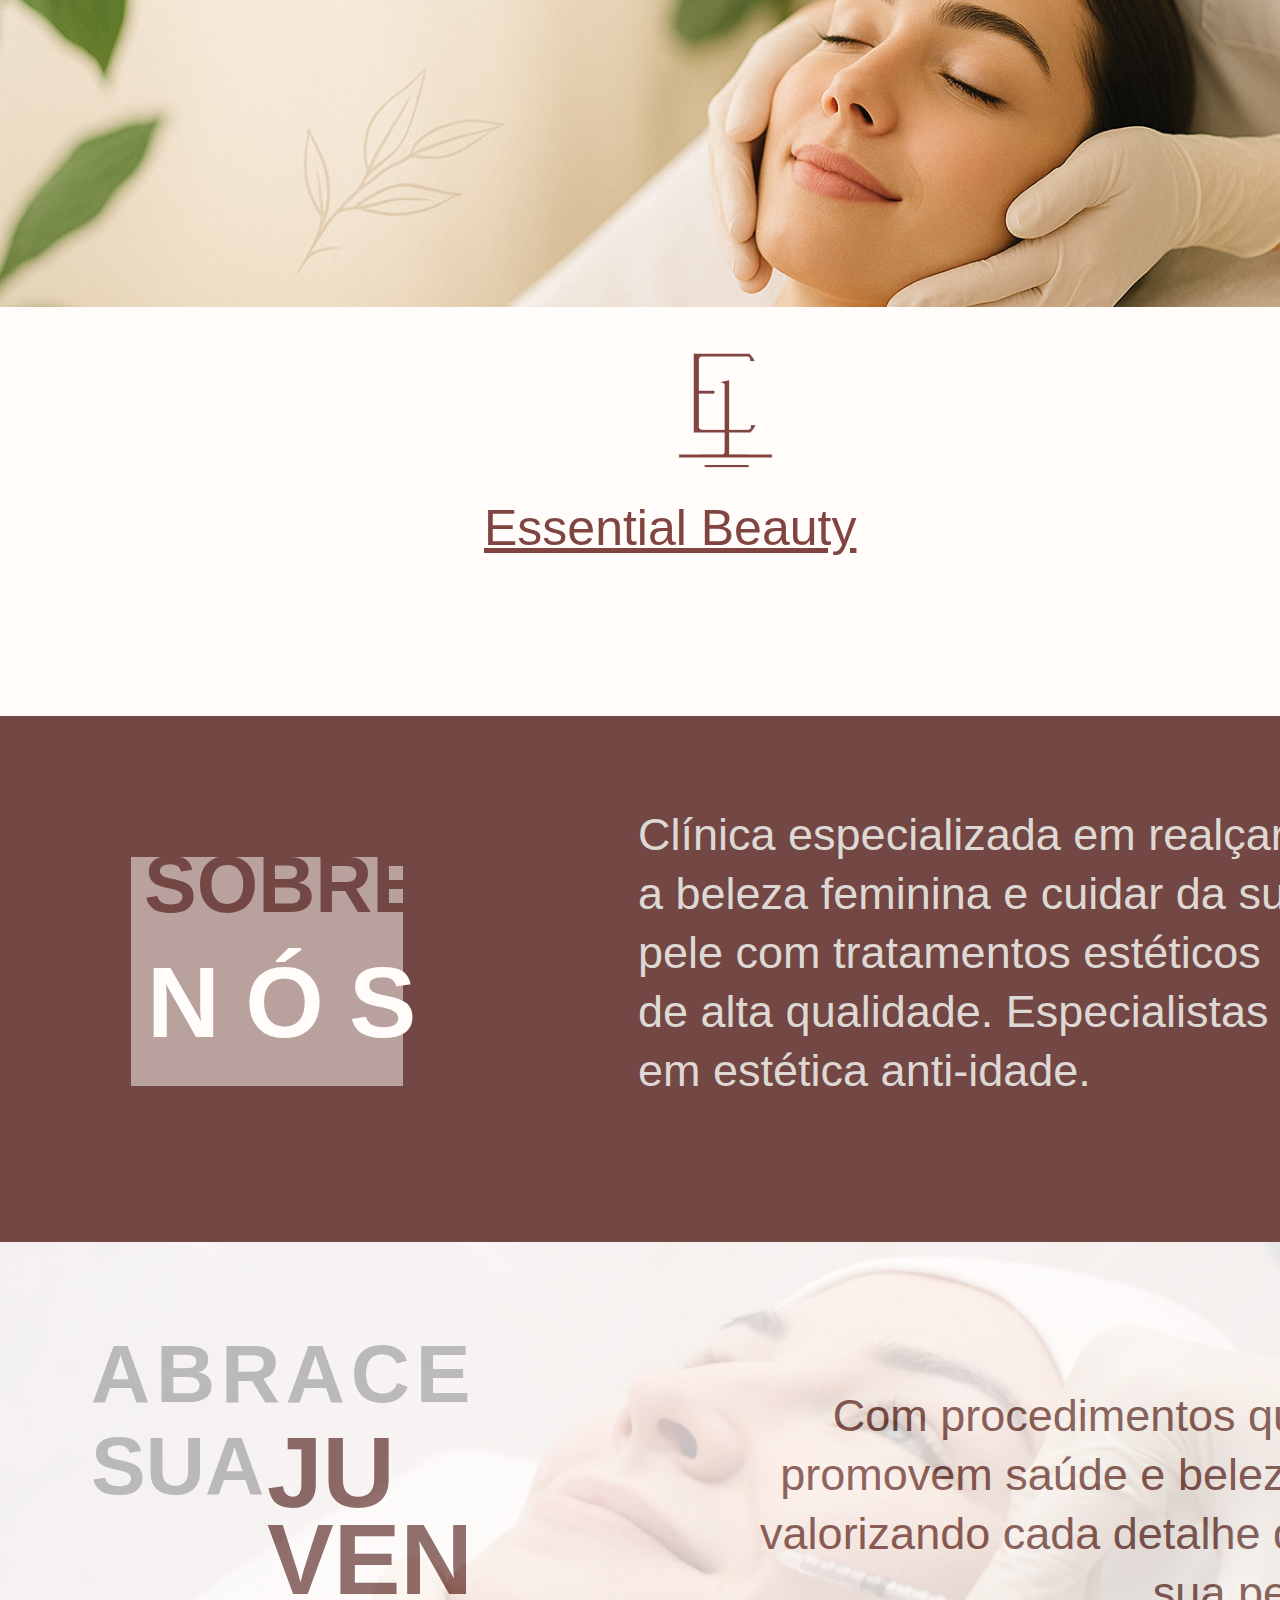
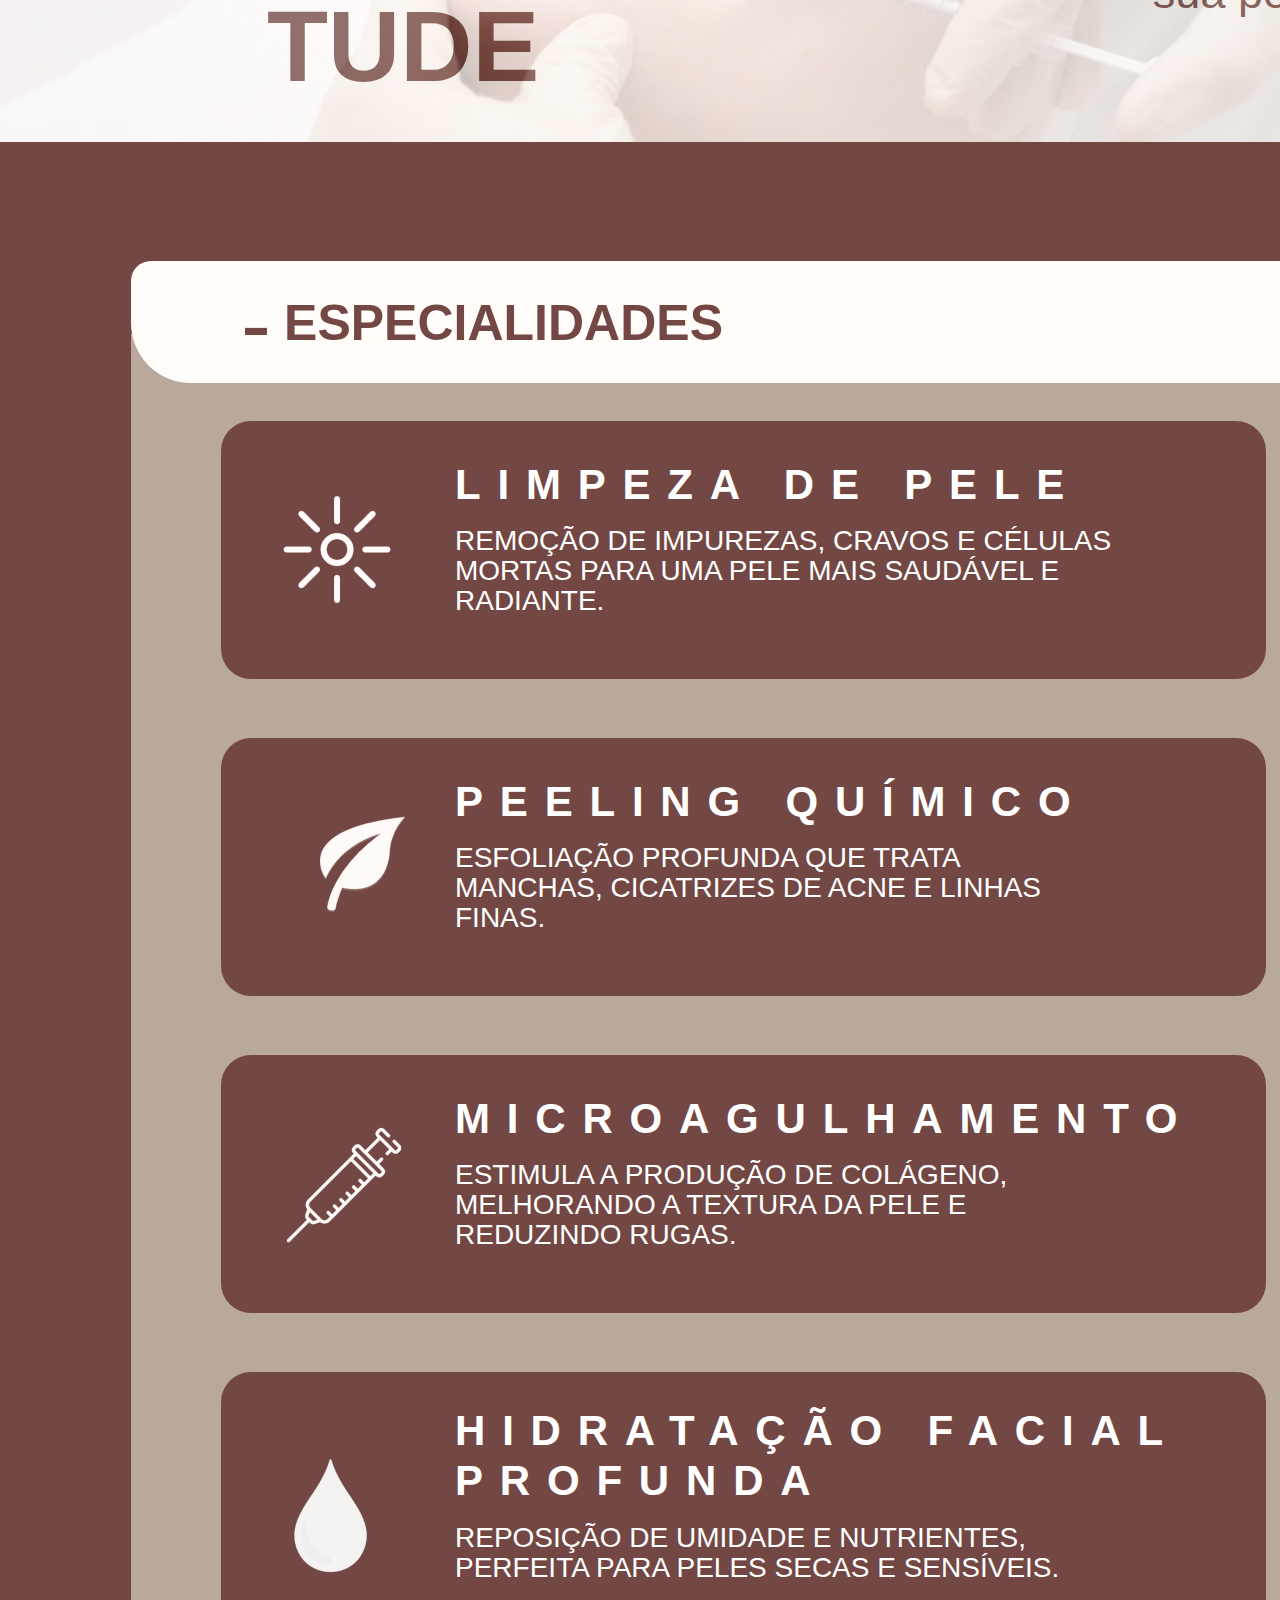
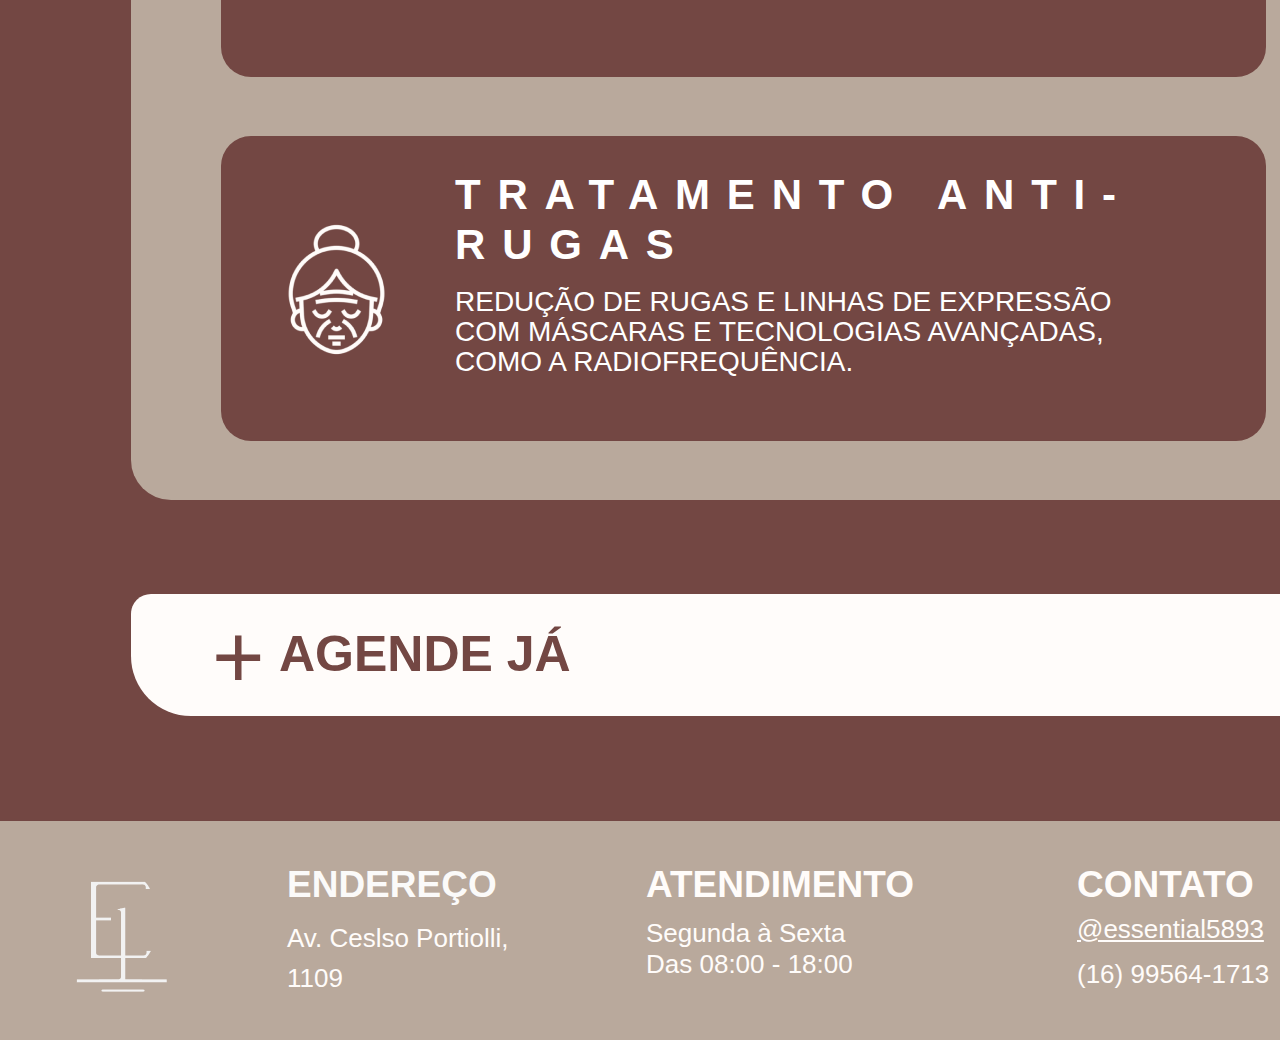
<file: index.html>
<!DOCTYPE html>
<html lang="en">
<head>
  <meta charset="UTF-8">
  <meta http-equiv="X-UA-Compatible" content="IE=edge">
  <meta name="viewport" content="width=device-width, initial-scale=1.0">
  <link rel="stylesheet" href="./vars.css">
  <link rel="stylesheet" href="./style.css">
  
  
  <style>
   a,
   button,
   input,
   select,
   h1,
   h2,
   h3,
   h4,
   h5,
   * {
       box-sizing: border-box;
       margin: 0;
       padding: 0;
       border: none;
       text-decoration: none;
       background: none;
   
       -webkit-font-smoothing: antialiased;
   }
   
   menu, ol, ul {
       list-style-type: none;
       margin: 0;
       padding: 0;
   }
   </style>
  <title>Document</title>
</head>
<body>
  <div class="desktop-2">
    <img class="essential-beauty-1" src="essential-beauty-10.png" />
    <img class="logo-estetica-734743-1" src="logo-estetica-734743-10.png" />
    <img class="rectangle-12" src="rectangle-120.svg" />
    <div class="rectangle-5"></div>
    <div class="rectangle"></div>
    <div class="essential-beauty">Essential Beauty</div>
    <div class="abrace">ABRACE</div>
    <div class="ju-ven-tude">
      JU
      <br />
      VEN
      <br />
      TUDE
    </div>
    <div class="sua">SUA</div>
    <div class="rectangle-6"></div>
    <div class="rectangle-9"></div>
    <div class="sobre">SOBRE</div>
    <div class="n-s">NÓS</div>
    <div
      class="com-procedimentos-que-promovem-sa-de-e-beleza-valorizando-cada-detalhe-da-sua-pele"
    >
      Com procedimentos que promovem saúde e beleza, valorizando cada detalhe da
      sua pele
    </div>
    <div class="rectangle-14"></div>
    <div class="rectangle-10"></div>
    <div class="rectangle-13"></div>
    <div class="especialidades">especialidades</div>
    <div class="agende-j">agende já</div>
    <div class="div">-</div>
    <div class="div2">+</div>
    <img
      class="logo-estetica-f-2-f-2-f-2-1"
      src="logo-estetica-f-2-f-2-f-2-10.png"
    />
    <div class="endere-o">ENDEREÇO</div>
    <div class="av-ceslso-portiolli-1109">
      Av. Ceslso Portiolli,
      <br />
      1109
    </div>
    <div class="atendimento">
      <span>
        <span class="atendimento-span">ATENDIMENTO</span>
        <span class="atendimento-span2"></span>
      </span>
    </div>
    <div class="segunda-sexta-das-08-00-18-00">
      Segunda à Sexta
      <br />
      Das 08:00 - 18:00
    </div>
    <div class="contato">CONTATO</div>
    <div class="essential-5893">@essential5893</div>
    <div class="_16-99564-1713">(16) 99564-1713</div>
    <div class="rectangle-15"></div>
    <div class="rectangle-16"></div>
    <div class="rectangle-17"></div>
    <div class="rectangle-18"></div>
    <div class="rectangle-19"></div>
    <img class="design-sem-nome-4-1" src="design-sem-nome-4-10.png" />
    <img class="design-sem-nome-1-1" src="design-sem-nome-1-10.png" />
    <div class="limpeza-de-pele">LIMPEZA DE PELE</div>
    <div class="peeling-qu-mico">peeling químico</div>
    <div class="microagulhamento">MICROAGULHAMENTO</div>
    <div class="hidrata-o-facial-profunda">HIDRATAÇÃO FACIAL PROFUNDA</div>
    <div class="tratamento-anti-rugas">tratamento anti-rugas</div>
    <div
      class="remo-o-de-impurezas-cravos-e-c-lulas-mortas-para-uma-pele-mais-saud-vel-e-radiante"
    >
      Remoção de impurezas, cravos e células mortas para uma pele mais saudável e
      radiante.
    </div>
    <div
      class="esfolia-o-profunda-que-trata-manchas-cicatrizes-de-acne-e-linhas-finas"
    >
      Esfoliação profunda que trata manchas, cicatrizes de acne e linhas finas.
    </div>
    <div
      class="estimula-a-produ-o-de-col-geno-melhorando-a-textura-da-pele-e-reduzindo-rugas"
    >
      Estimula a produção de colágeno, melhorando a textura da pele e reduzindo
      rugas.
    </div>
    <div
      class="reposi-o-de-umidade-e-nutrientes-perfeita-para-peles-secas-e-sens-veis"
    >
      Reposição de umidade e nutrientes, perfeita para peles secas e sensíveis.
    </div>
    <div
      class="redu-o-de-rugas-e-linhas-de-express-o-com-m-scaras-e-tecnologias-avan-adas-como-a-radiofrequ-ncia"
    >
      Redução de rugas e linhas de expressão com máscaras e tecnologias avançadas,
      como a radiofrequência.
    </div>
    <img class="design-sem-nome-2-1" src="design-sem-nome-2-10.png" />
    <img class="design-sem-nome-3-1" src="design-sem-nome-3-10.png" />
    <img class="design-sem-nome-5-1" src="design-sem-nome-5-10.png" />
    <img class="procedimentos-esteticos-2" src="procedimentos-esteticos-20.png" />
    <div
      class="cl-nica-especializada-em-real-ar-a-beleza-feminina-e-cuidar-da-sua-pele-com-tratamentos-est-ticos-de-alta-qualidade-especialistas-em-est-tica-anti-idade"
    >
      Clínica especializada em realçar a beleza feminina e cuidar da sua pele com
      tratamentos estéticos de alta qualidade. Especialistas em estética
      anti-idade.
    </div>
  </div>
  
</body>
</html>
</file>
<file: vars.css>
/* Figma Styles of your File */
:root {
  /* Colors */
  /* Fonts */
  /* Effects */
}
/* Figma Color Variables of your File */
</file>
<file: style.css>
.desktop-2,
.desktop-2 * {
  box-sizing: border-box;
}
.desktop-2 {
  background: #fffcfa;
  height: 4240px;
  position: relative;
  overflow: hidden;
}
.essential-beauty-1 {
  width: 1440px;
  height: 307px;
  position: absolute;
  left: 0px;
  top: 0px;
  object-fit: cover;
  aspect-ratio: 1440/307;
}
.logo-estetica-734743-1 {
  width: 156px;
  height: 156px;
  position: absolute;
  left: 642px;
  top: 326px;
  object-fit: cover;
  aspect-ratio: 1;
}
.rectangle-12 {
  width: 1440px;
  height: 219px;
  position: absolute;
  left: -1px;
  top: 4021px;
  overflow: visible;
}
.rectangle-5 {
  background: #734743;
  width: 1442px;
  height: 526px;
  position: absolute;
  left: -2px;
  top: 716px;
}
.rectangle {
  background: #734743;
  width: 1441px;
  height: 2279px;
  position: absolute;
  left: -1px;
  top: 1742px;
}
.essential-beauty {
  color: #814541;
  text-align: left;
  font-family: "SpectralSc-Medium", sans-serif;
  font-size: 50px;
  font-weight: 500;
  text-decoration: underline;
  position: absolute;
  left: 484px;
  top: 499px;
  width: 476px;
  height: 89px;
}
.abrace {
  color: #b3b1b1;
  text-align: left;
  font-family: "SpaceMono-Bold", sans-serif;
  font-size: 82px;
  letter-spacing: 0.07em;
  font-weight: 700;
  position: absolute;
  left: 91px;
  top: 1327px;
  width: 373px;
  height: 85px;
}
.ju-ven-tude {
  color: #734743;
  text-align: left;
  font-family: "SpaceMono-Bold", sans-serif;
  font-size: 100px;
  line-height: 87px;
  font-weight: 700;
  position: absolute;
  left: 267px;
  top: 1429px;
}
.sua {
  color: #b3b1b1;
  text-align: left;
  font-family: "SpaceMono-Bold", sans-serif;
  font-size: 82px;
  font-weight: 700;
  position: absolute;
  left: 91px;
  top: 1419px;
}
.rectangle-6 {
  background: rgba(255, 252, 250, 0.5);
  width: 272px;
  height: 83px;
  position: absolute;
  left: 131px;
  top: 857px;
}
.rectangle-9 {
  background: rgba(255, 252, 250, 0.5);
  width: 272px;
  height: 146px;
  position: absolute;
  left: 131px;
  top: 940px;
}
.sobre {
  color: #734743;
  text-align: left;
  font-family: "SpaceMono-Bold", sans-serif;
  font-size: 79px;
  font-weight: 700;
  position: absolute;
  left: 144px;
  top: 839px;
  width: 268px;
  height: 106px;
}
.n-s {
  color: #fffcfa;
  text-align: left;
  font-family: "SpaceMono-Bold", sans-serif;
  font-size: 101px;
  letter-spacing: 0.25em;
  font-weight: 700;
  position: absolute;
  left: 147px;
  top: 945px;
  width: 268px;
  height: 106px;
}
.com-procedimentos-que-promovem-sa-de-e-beleza-valorizando-cada-detalhe-da-sua-pele {
  color: #734743;
  text-align: right;
  font-family: "Spinnaker-Regular", sans-serif;
  font-size: 45px;
  line-height: 59px;
  font-weight: 400;
  position: absolute;
  left: 748px;
  top: 1386px;
  width: 575px;
  height: 224px;
}
.rectangle-14 {
  background: #b9a99c;
  border-radius: 0px 0px 40px 40px;
  width: 1226px;
  height: 1766px;
  position: absolute;
  left: 131px;
  top: 1934px;
}
.rectangle-10 {
  background: #fffcfa;
  border-radius: 20px 60px 20px 60px;
  width: 1226px;
  height: 122px;
  position: absolute;
  left: 131px;
  top: 1861px;
}
.rectangle-13 {
  background: #fffcfa;
  border-radius: 20px 60px 20px 60px;
  width: 1226px;
  height: 122px;
  position: absolute;
  left: 131px;
  top: 3794px;
}
.especialidades {
  color: #734743;
  text-align: right;
  font-family: "SpaceMono-Bold", sans-serif;
  font-size: 50px;
  line-height: 59px;
  font-weight: 700;
  text-transform: uppercase;
  position: absolute;
  left: 279px;
  top: 1894px;
  width: 444px;
}
.agende-j {
  color: #734743;
  text-align: left;
  font-family: "SpaceMono-Bold", sans-serif;
  font-size: 50px;
  line-height: 59px;
  font-weight: 700;
  text-transform: uppercase;
  position: absolute;
  left: 279px;
  top: 3825px;
}
.div {
  color: #734743;
  text-align: right;
  font-family: "SofiaSans-Regular", sans-serif;
  font-size: 90px;
  line-height: 59px;
  font-weight: 400;
  text-transform: uppercase;
  position: absolute;
  left: 212px;
  top: 1896px;
  width: 59px;
  height: 66px;
}
.div2 {
  color: #734743;
  text-align: right;
  font-family: "SofiaSans-Regular", sans-serif;
  font-size: 90px;
  line-height: 59px;
  font-weight: 400;
  text-transform: uppercase;
  position: absolute;
  left: 212px;
  top: 3828px;
  width: 41px;
  height: 66px;
}
.logo-estetica-f-2-f-2-f-2-1 {
  width: 151px;
  height: 151px;
  position: absolute;
  left: 41px;
  top: 4055px;
  object-fit: cover;
  aspect-ratio: 1;
}
.endere-o {
  color: #fbfaf9;
  text-align: left;
  font-family: "SpaceMono-Bold", sans-serif;
  font-size: 37px;
  line-height: 59px;
  font-weight: 700;
  position: absolute;
  left: 287px;
  top: 4055px;
  width: 210px;
  height: 63px;
}
.av-ceslso-portiolli-1109 {
  color: #fffcfa;
  text-align: left;
  font-family: "Spinnaker-Regular", sans-serif;
  font-size: 26px;
  line-height: 40px;
  font-weight: 400;
  position: absolute;
  left: 287px;
  top: 4118px;
}
.atendimento {
  text-align: left;
  font-family: "SpaceMono-Bold", sans-serif;
  font-size: 37px;
  line-height: 59px;
  font-weight: 700;
  position: absolute;
  left: 646px;
  top: 4055px;
}
.atendimento-span {
  color: #fffcfa;
}
.atendimento-span2 {
  color: #000000;
}
.segunda-sexta-das-08-00-18-00 {
  color: #fffcfa;
  text-align: left;
  font-family: "Spinnaker-Regular", sans-serif;
  font-size: 26px;
  font-weight: 400;
  position: absolute;
  left: 646px;
  top: 4118px;
  width: 431px;
  height: 49px;
}
.contato {
  color: #fffcfa;
  text-align: left;
  font-family: "SpaceMono-Bold", sans-serif;
  font-size: 37px;
  line-height: 59px;
  font-weight: 700;
  position: absolute;
  left: 1077px;
  top: 4055px;
  width: 197px;
  height: 63px;
}
.essential-5893 {
  color: #fffcfa;
  text-align: left;
  font-family: "Spinnaker-Regular", sans-serif;
  font-size: 26px;
  font-weight: 400;
  text-decoration: underline;
  position: absolute;
  left: 1077px;
  top: 4114px;
  width: 522px;
  height: 51px;
}
._16-99564-1713 {
  color: #fffcfa;
  text-align: left;
  font-family: "Spinnaker-Regular", sans-serif;
  font-size: 26px;
  font-weight: 400;
  position: absolute;
  left: 1077px;
  top: 4159px;
  width: 240px;
  height: 42px;
}
.rectangle-15 {
  background: #734743;
  border-radius: 30px;
  width: 1045px;
  height: 258px;
  position: absolute;
  left: 221px;
  top: 2021px;
}
.rectangle-16 {
  background: #734743;
  border-radius: 30px;
  width: 1045px;
  height: 258px;
  position: absolute;
  left: 221px;
  top: 2338px;
}
.rectangle-17 {
  background: #734743;
  border-radius: 30px;
  width: 1045px;
  height: 258px;
  position: absolute;
  left: 221px;
  top: 2655px;
}
.rectangle-18 {
  background: #734743;
  border-radius: 30px;
  width: 1045px;
  height: 305px;
  position: absolute;
  left: 221px;
  top: 2972px;
}
.rectangle-19 {
  background: #734743;
  border-radius: 30px;
  width: 1045px;
  height: 305px;
  position: absolute;
  left: 221px;
  top: 3336px;
}
.design-sem-nome-4-1 {
  width: 219px;
  height: 219px;
  position: absolute;
  left: 221px;
  top: 3006px;
  object-fit: cover;
  aspect-ratio: 1;
}
.design-sem-nome-1-1 {
  width: 190px;
  height: 189px;
  position: absolute;
  left: 242px;
  top: 2055px;
  object-fit: cover;
  aspect-ratio: 190/189;
}
.limpeza-de-pele {
  color: #ffffff;
  text-align: left;
  font-family: "SpaceMono-Bold", sans-serif;
  font-size: 42px;
  line-height: 59px;
  letter-spacing: 0.4em;
  font-weight: 700;
  text-transform: uppercase;
  position: absolute;
  left: 455px;
  top: 2055px;
  width: 767px;
  height: 50px;
}
.peeling-qu-mico {
  color: #ffffff;
  text-align: left;
  font-family: "SpaceMono-Bold", sans-serif;
  font-size: 42px;
  line-height: 59px;
  letter-spacing: 0.4em;
  font-weight: 700;
  text-transform: uppercase;
  position: absolute;
  left: 455px;
  top: 2372px;
  width: 767px;
  height: 50px;
}
.microagulhamento {
  color: #ffffff;
  text-align: left;
  font-family: "SpaceMono-Bold", sans-serif;
  font-size: 42px;
  line-height: 59px;
  letter-spacing: 0.4em;
  font-weight: 700;
  text-transform: uppercase;
  position: absolute;
  left: 455px;
  top: 2689px;
  width: 767px;
  height: 50px;
}
.hidrata-o-facial-profunda {
  color: #ffffff;
  text-align: left;
  font-family: "SpaceMono-Bold", sans-serif;
  font-size: 42px;
  line-height: 50px;
  letter-spacing: 0.4em;
  font-weight: 700;
  text-transform: uppercase;
  position: absolute;
  left: 455px;
  top: 3006px;
  width: 767px;
  height: 96px;
}
.tratamento-anti-rugas {
  color: #ffffff;
  text-align: left;
  font-family: "SpaceMono-Bold", sans-serif;
  font-size: 42px;
  line-height: 50px;
  letter-spacing: 0.4em;
  font-weight: 700;
  text-transform: uppercase;
  position: absolute;
  left: 455px;
  top: 3370px;
  width: 767px;
  height: 96px;
}
.remo-o-de-impurezas-cravos-e-c-lulas-mortas-para-uma-pele-mais-saud-vel-e-radiante {
  color: #ffffff;
  text-align: left;
  font-family: "Spinnaker-Regular", sans-serif;
  font-size: 28px;
  line-height: 30px;
  font-weight: 400;
  text-transform: uppercase;
  position: absolute;
  left: 455px;
  top: 2126px;
  width: 746px;
}
.esfolia-o-profunda-que-trata-manchas-cicatrizes-de-acne-e-linhas-finas {
  color: #ffffff;
  text-align: left;
  font-family: "Spinnaker-Regular", sans-serif;
  font-size: 28px;
  line-height: 30px;
  font-weight: 400;
  text-transform: uppercase;
  position: absolute;
  left: 455px;
  top: 2443px;
  width: 613px;
}
.estimula-a-produ-o-de-col-geno-melhorando-a-textura-da-pele-e-reduzindo-rugas {
  color: #ffffff;
  text-align: left;
  font-family: "Spinnaker-Regular", sans-serif;
  font-size: 28px;
  line-height: 30px;
  font-weight: 400;
  text-transform: uppercase;
  position: absolute;
  left: 455px;
  top: 2760px;
  width: 613px;
}
.reposi-o-de-umidade-e-nutrientes-perfeita-para-peles-secas-e-sens-veis {
  color: #ffffff;
  text-align: left;
  font-family: "Spinnaker-Regular", sans-serif;
  font-size: 28px;
  line-height: 30px;
  font-weight: 400;
  text-transform: uppercase;
  position: absolute;
  left: 455px;
  top: 3123px;
  width: 613px;
}
.redu-o-de-rugas-e-linhas-de-express-o-com-m-scaras-e-tecnologias-avan-adas-como-a-radiofrequ-ncia {
  color: #ffffff;
  text-align: left;
  font-family: "Spinnaker-Regular", sans-serif;
  font-size: 28px;
  line-height: 30px;
  font-weight: 400;
  text-transform: uppercase;
  position: absolute;
  left: 455px;
  top: 3487px;
  width: 697px;
}
.design-sem-nome-2-1 {
  width: 185px;
  height: 185px;
  position: absolute;
  left: 270px;
  top: 2372px;
  object-fit: cover;
  aspect-ratio: 1;
}
.design-sem-nome-3-1 {
  width: 204px;
  height: 204px;
  position: absolute;
  left: 242px;
  top: 2683px;
  object-fit: cover;
  aspect-ratio: 1;
}
.design-sem-nome-5-1 {
  width: 237px;
  height: 237px;
  position: absolute;
  left: 218px;
  top: 3371px;
  object-fit: cover;
  aspect-ratio: 1;
}
.procedimentos-esteticos-2 {
  width: 1440px;
  height: 500px;
  position: absolute;
  left: -2px;
  top: 1242px;
  object-fit: cover;
  aspect-ratio: 1440/500;
}
.cl-nica-especializada-em-real-ar-a-beleza-feminina-e-cuidar-da-sua-pele-com-tratamentos-est-ticos-de-alta-qualidade-especialistas-em-est-tica-anti-idade {
  color: #ded8d4;
  text-align: left;
  font-family: "Spinnaker-Regular", sans-serif;
  font-size: 45px;
  line-height: 59px;
  font-weight: 400;
  position: absolute;
  left: 638px;
  top: 805px;
  width: 685px;
  height: 388px;
}
</file>
